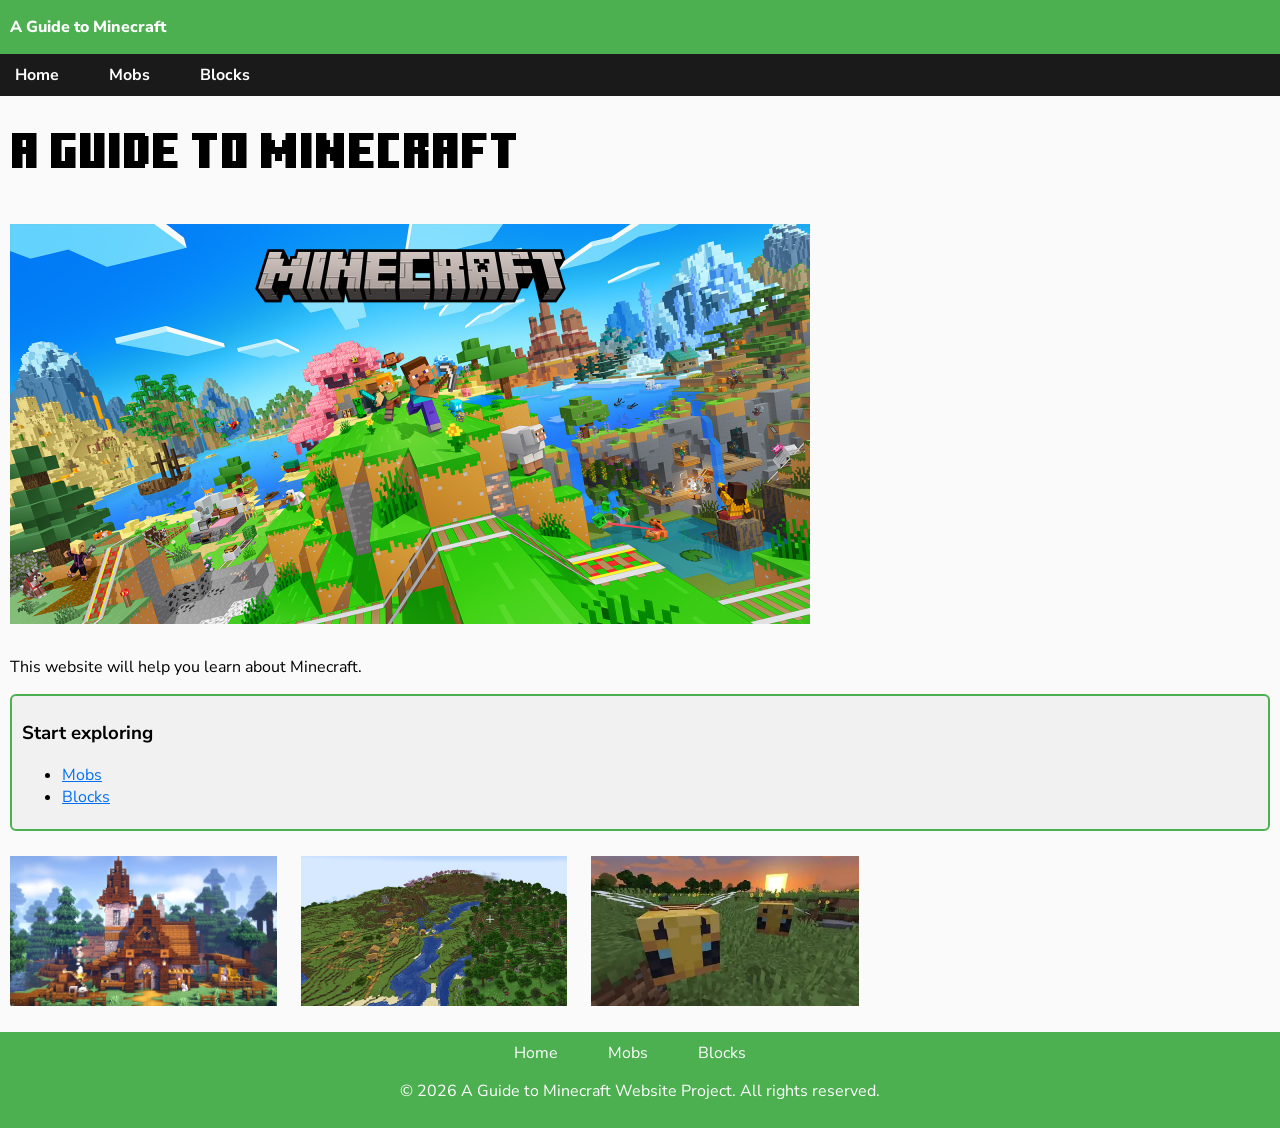
<file: Minecraft Website/index.html>
<!DOCTYPE html>
<html lang="en">

<head>
    <meta charset="utf-8">
    <meta name="viewport" content="width=device-width, initial-scale=1.0">
    <title>A Guide to Minecraft</title>
    <link rel="stylesheet" href="css/style.css">
    <link rel="icon" type="image/png" href="images/favicon.png">
</head>

<body>
    <header>
        <p>A Guide to Minecraft</p>
    </header>

    <nav>
        <ul>
            <li><a href="index.html">Home</a></li>
            <li><a href="mobs/index.html">Mobs</a></li>
            <li><a href="blocks/index.html">Blocks</a></li>
        </ul>
    </nav>

    <main>
        <h1>A Guide to Minecraft</h1>
        <img src="images/hero.jpg" height="400px" alt="Hero image.">
        <p>This website will help you learn about Minecraft.</p>

        <div class="container">
            <h3>Start exploring</h3>
            <ul>
                <li><a href="mobs/index.html">Mobs</a></li>
                <li><a href="blocks/index.html">Blocks</a></li>
            </ul>
        </div>
        <img src="images/house.jpg" height="150px" alt="Image of a minecraft house">
        <img src="images/world.jpg" height="150px" alt="Top-down view of a world.">
        <img src="images/bee.jpg" height="150px">
    </main>

    <footer>
        <a href="index.html">Home</a><a href="mobs/index.html">Mobs</a><a href="blocks/index.html">Blocks</a>
        <p>&copy; 2026 A Guide to Minecraft Website Project. All rights reserved.</p>
    </footer>
</body>

</html>
</file>
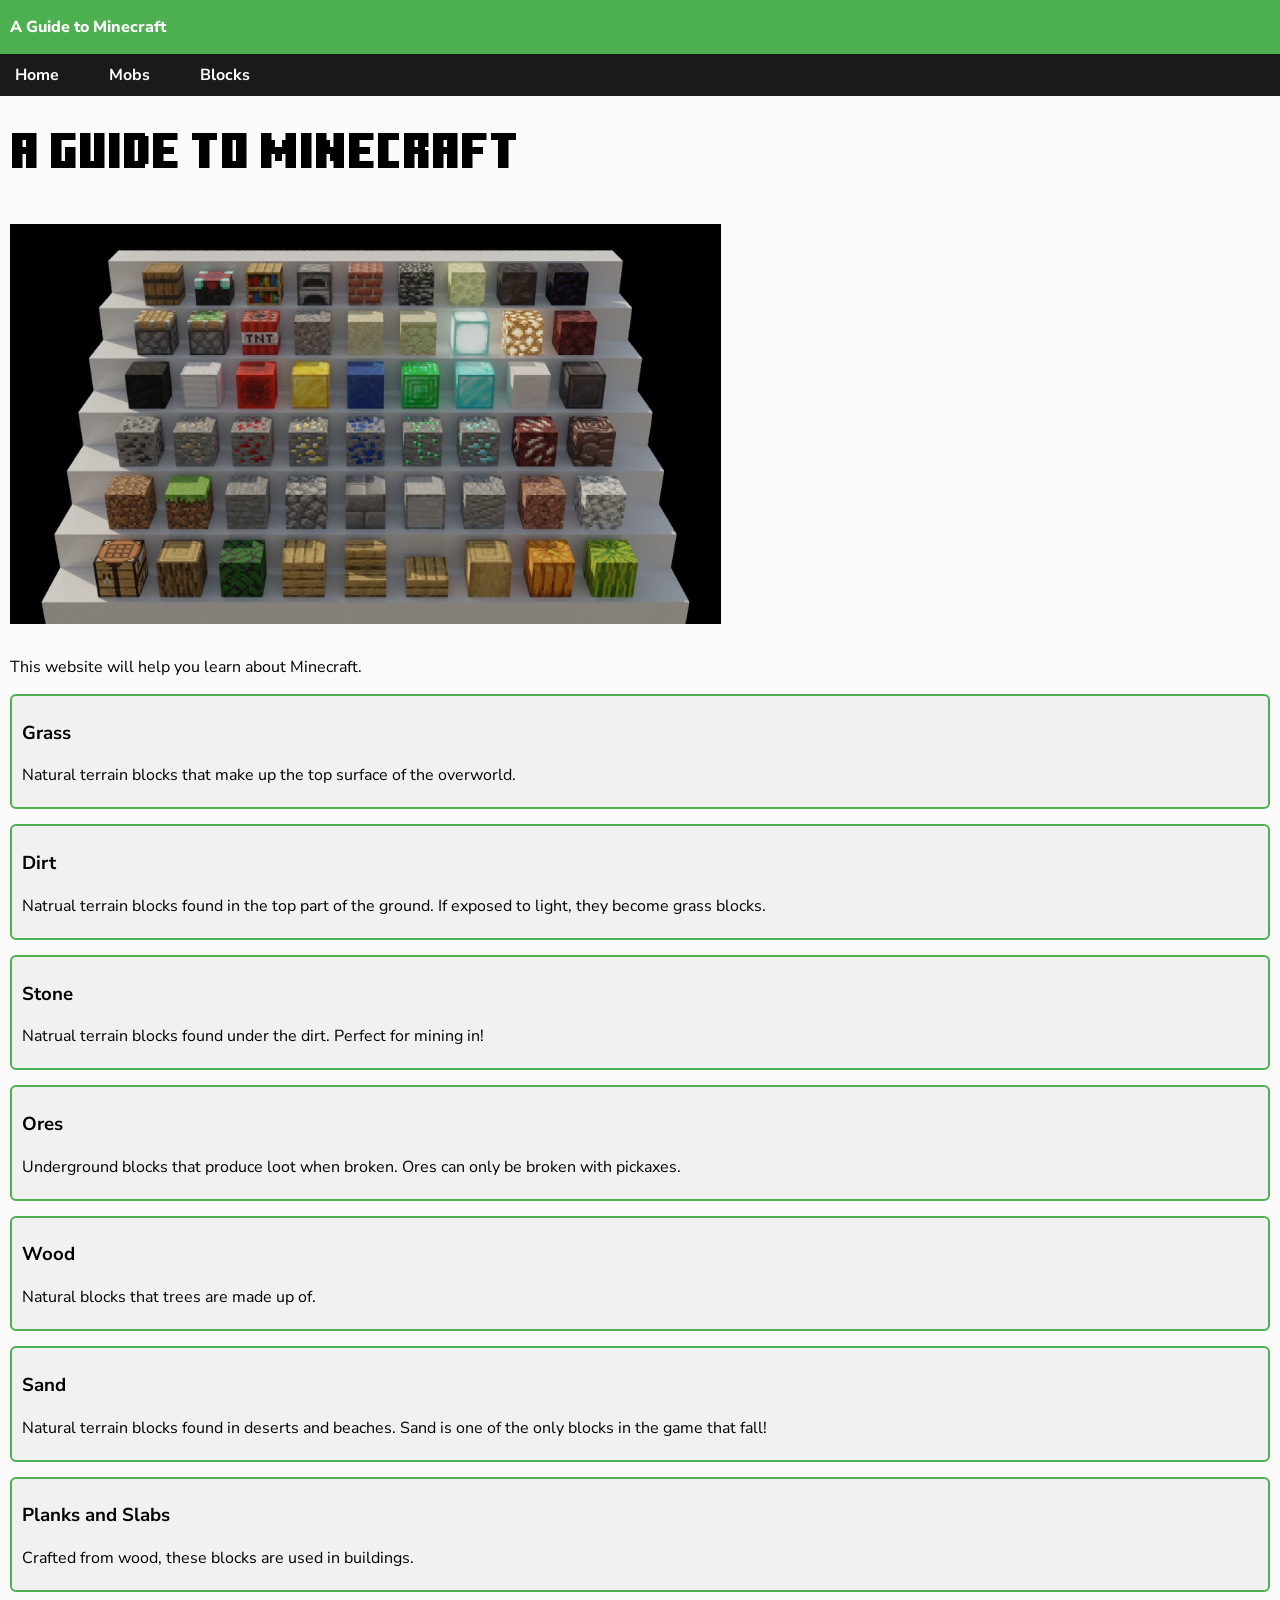
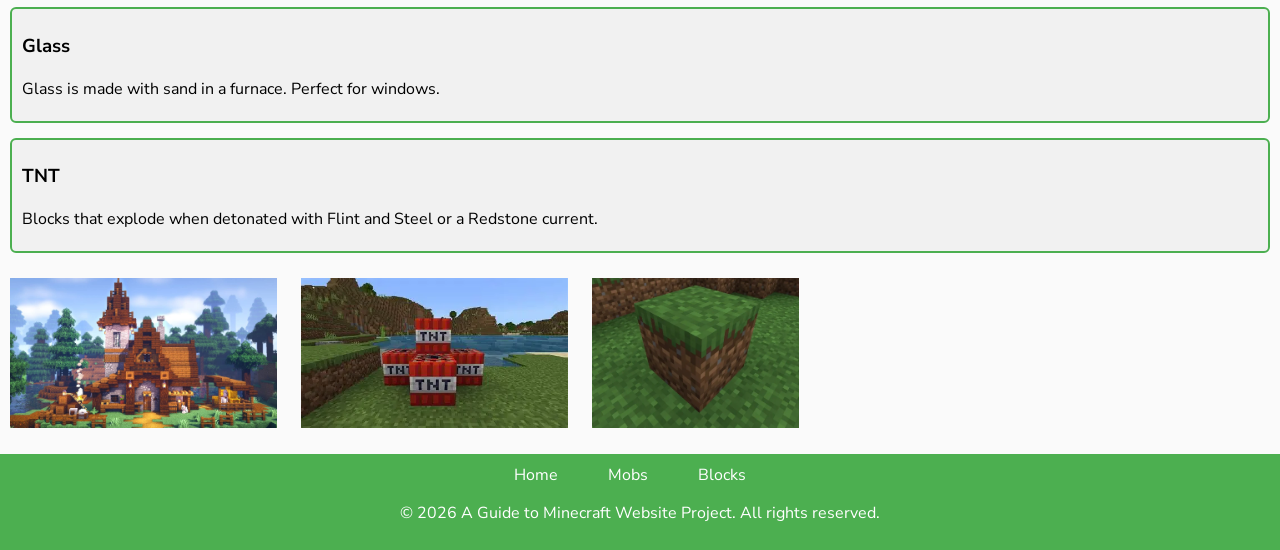
<file: Minecraft Website/blocks/index.html>
<!DOCTYPE html>
<html lang="en">

<head>
    <meta charset="utf-8">
    <meta name="viewport" content="width=device-width, initial-scale=1.0">
    <title>A Guide to Minecraft</title>
    <link rel="stylesheet" href="../css/style.css">
    <link rel="icon" type="image/png" href="../images/favicon.png">
</head>

<body>
    <header>
        <p>A Guide to Minecraft</p>
    </header>

    <nav>
        <ul>
            <li><a href="../index.html">Home</a></li>
            <li><a href="../mobs/index.html">Mobs</a></li>
            <li><a href="index.html">Blocks</a></li>
        </ul>
    </nav>

    <main>
        <h1>A Guide to Minecraft</h1>
        <img src="../images/blocks.jpg" height="400px" alt="An image of Minecraft blocks.">
        <p>This website will help you learn about Minecraft.</p>

        <div class="container">
            <h3>Grass</h3>
            <p>Natural terrain blocks that make up the top surface of the overworld.</p>
        </div>

        <div class="container">
            <h3>Dirt</h3>
            <p>Natrual terrain blocks found in the top part of the ground. If exposed to light, they become grass
                blocks.</p>
        </div>

        <div class="container">
            <h3>Stone</h3>
            <p>Natrual terrain blocks found under the dirt. Perfect for mining in!</p>
        </div>

        <div class="container">
            <h3>Ores</h3>
            <p>Underground blocks that produce loot when broken. Ores can only be broken with pickaxes.</p>
        </div>

        <div class="container">
            <h3>Wood</h3>
            <p>Natural blocks that trees are made up of.</p>
        </div>

        <div class="container">
            <h3>Sand</h3>
            <p>Natural terrain blocks found in deserts and beaches. Sand is one of the only blocks in the game that
                fall!</p>
        </div>

        <div class="container">
            <h3>Planks and Slabs</h3>
            <p>Crafted from wood, these blocks are used in buildings.</p>
        </div>

        <div class="container">
            <h3>Glass</h3>
            <p>Glass is made with sand in a furnace. Perfect for windows.</p>
        </div>

        <div class="container">
            <h3>TNT</h3>
            <p>Blocks that explode when detonated with Flint and Steel or a Redstone current.</p>
        </div>

        <img src="../images/house.jpg" height="150px" alt="Image of a minecraft house">
        <img src="../images/tnt.jpg" height="150px" alt="TNT blocks.">
        <img src="../images/grass.jpg" height="150px" alt="Grass block">
    </main>

    <footer>
        <a href="index.html">Home</a><a href="mobs/index.html">Mobs</a><a href="index.html">Blocks</a>
        <p>&copy; 2026 A Guide to Minecraft Website Project. All rights reserved.</p>
    </footer>
</body>

</html>
</file>
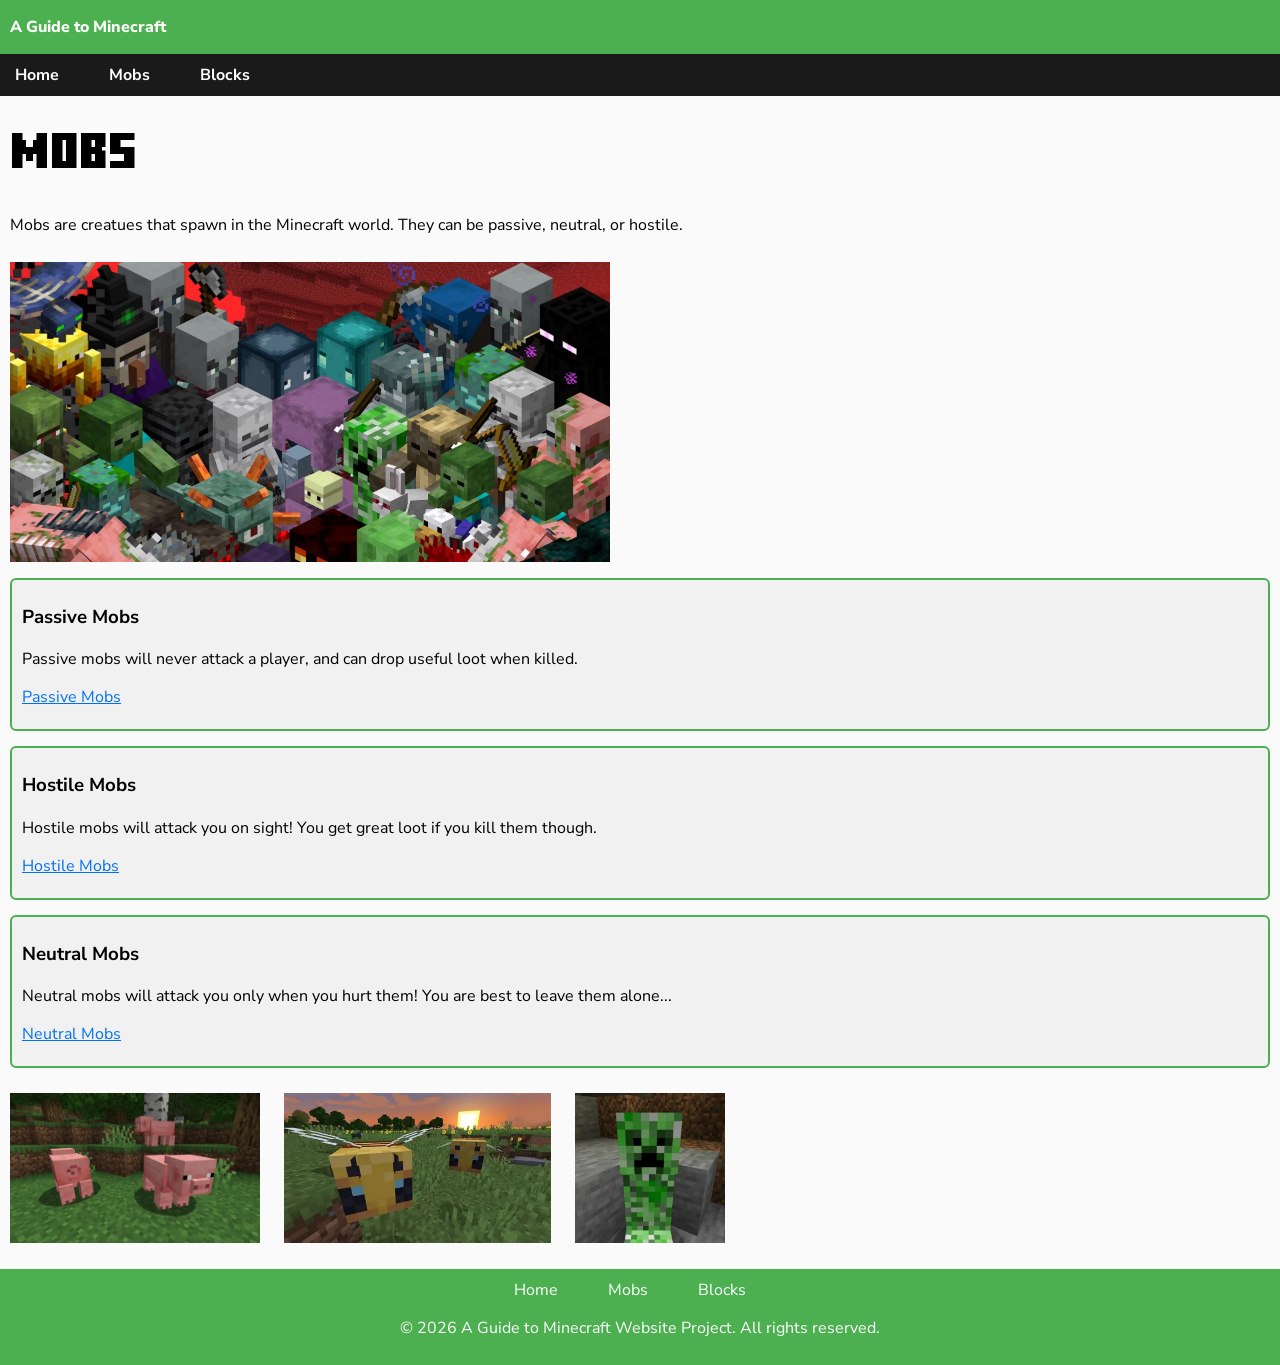
<file: Minecraft Website/mobs/index.html>
<!DOCTYPE html>
<html lang="en">

<head>
    <meta charset="utf-8">
    <meta name="viewport" content="width=device-width, initial-scale=1.0">
    <title>Mobs</title>
    <link rel="stylesheet" href="../css/style.css">
    <link rel="icon" type="image/png" href="../images/favicon.png">
</head>

<body>
    <header>
        <p>A Guide to Minecraft</p>
    </header>

    <nav>
        <ul>
            <li><a href="../index.html">Home</a></li>
            <li><a href="index.html">Mobs</a></li>
            <li><a href="../blocks/index.html">Blocks</a></li>
        </ul>
    </nav>

    <main>
        <h1>Mobs</h1>
        <p>Mobs are creatues that spawn in the Minecraft world. They can be passive, neutral, or hostile.</p>
        <img src="../images/mobs.jpg" height="300px" alt="A group of mobs in Minecraft">

        <div class="container">
            <h3>Passive Mobs</h3>
            <p>Passive mobs will never attack a player, and can drop useful loot when killed.</p>
            <p><a href="passive.html">Passive Mobs</a></p>
        </div>

        <div class="container">
            <h3>Hostile Mobs</h3>
            <p>Hostile mobs will attack you on sight! You get great loot if you kill them though.</p>
            <p><a href="hostile.html">Hostile Mobs</a></p>
        </div>

        <div class="container">
            <h3>Neutral Mobs</h3>
            <p>Neutral mobs will attack you only when you hurt them! You are best to leave them alone...</p>
            <p><a href="neutral.html">Neutral Mobs</a></p>
        </div>

        <img src="../images/pig.jpg" height="150px" alt="Pig">
        <img src="../images/bee.jpg" height="150px" alt="Bee">
        <img src="../images/creeper.jpg" height="150px" alt="Creeper">
    </main>

    <footer>
        <a href="../index.html">Home</a><a href="index.html">Mobs</a><a href="../blocks/index.html">Blocks</a>
        <p>&copy; 2026 A Guide to Minecraft Website Project. All rights reserved.</p>
    </footer>
</body>

</html>
</file>
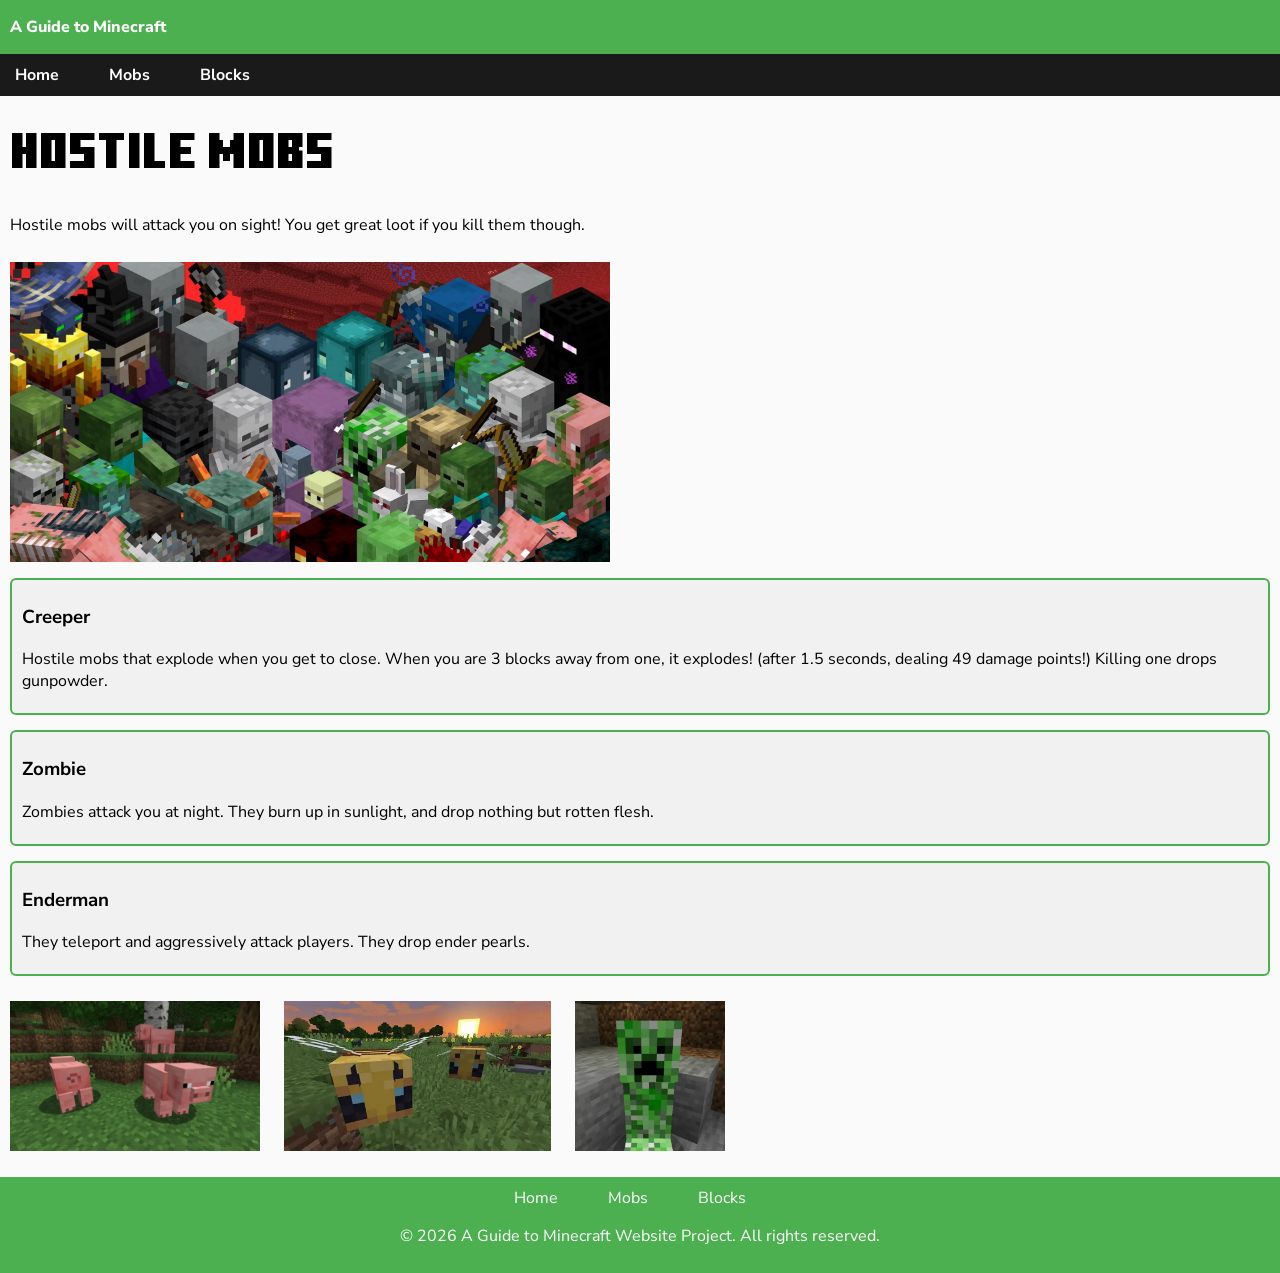
<file: Minecraft Website/mobs/hostile.html>
<!DOCTYPE html>
<html lang="en">

<head>
    <meta charset="utf-8">
    <meta name="viewport" content="width=device-width, initial-scale=1.0">
    <title>Mobs</title>
    <link rel="stylesheet" href="../css/style.css">
    <link rel="icon" type="image/png" href="../images/favicon.png">
</head>

<body>
    <header>
        <p>A Guide to Minecraft</p>
    </header>

    <nav>
        <ul>
            <li><a href="../index.html">Home</a></li>
            <li><a href="index.html">Mobs</a></li>
            <li><a href="../blocks/index.html">Blocks</a></li>
        </ul>
    </nav>

    <main>
        <h1>Hostile Mobs</h1>
        <p>Hostile mobs will attack you on sight! You get great loot if you kill them though.</p>
        <img src="../images/mobs.jpg" height="300px" alt="A group of mobs in Minecraft">

        <div class="container">
            <h3>Creeper</h3>
            <p>Hostile mobs that explode when you get to close. When you are 3 blocks away from one, it explodes!
                (after 1.5 seconds, dealing 49 damage points!) Killing one drops gunpowder.</p>
        </div>

        <div class="container">
            <h3>Zombie</h3>
            <p>Zombies attack you at night. They burn up in sunlight, and drop nothing but rotten flesh.</p>
        </div>

        <div class="container">
            <h3>Enderman</h3>
            <p>They teleport and aggressively attack players. They drop ender pearls.</p>
        </div>

        <img src="../images/pig.jpg" height="150px" alt="Pig">
        <img src="../images/bee.jpg" height="150px" alt="Bee">
        <img src="../images/creeper.jpg" height="150px" alt="Creeper">
    </main>

    <footer>
        <a href="../index.html">Home</a><a href="index.html">Mobs</a><a href="../blocks/index.html">Blocks</a>
        <p>&copy; 2026 A Guide to Minecraft Website Project. All rights reserved.</p>
    </footer>
</body>

</html>
</file>
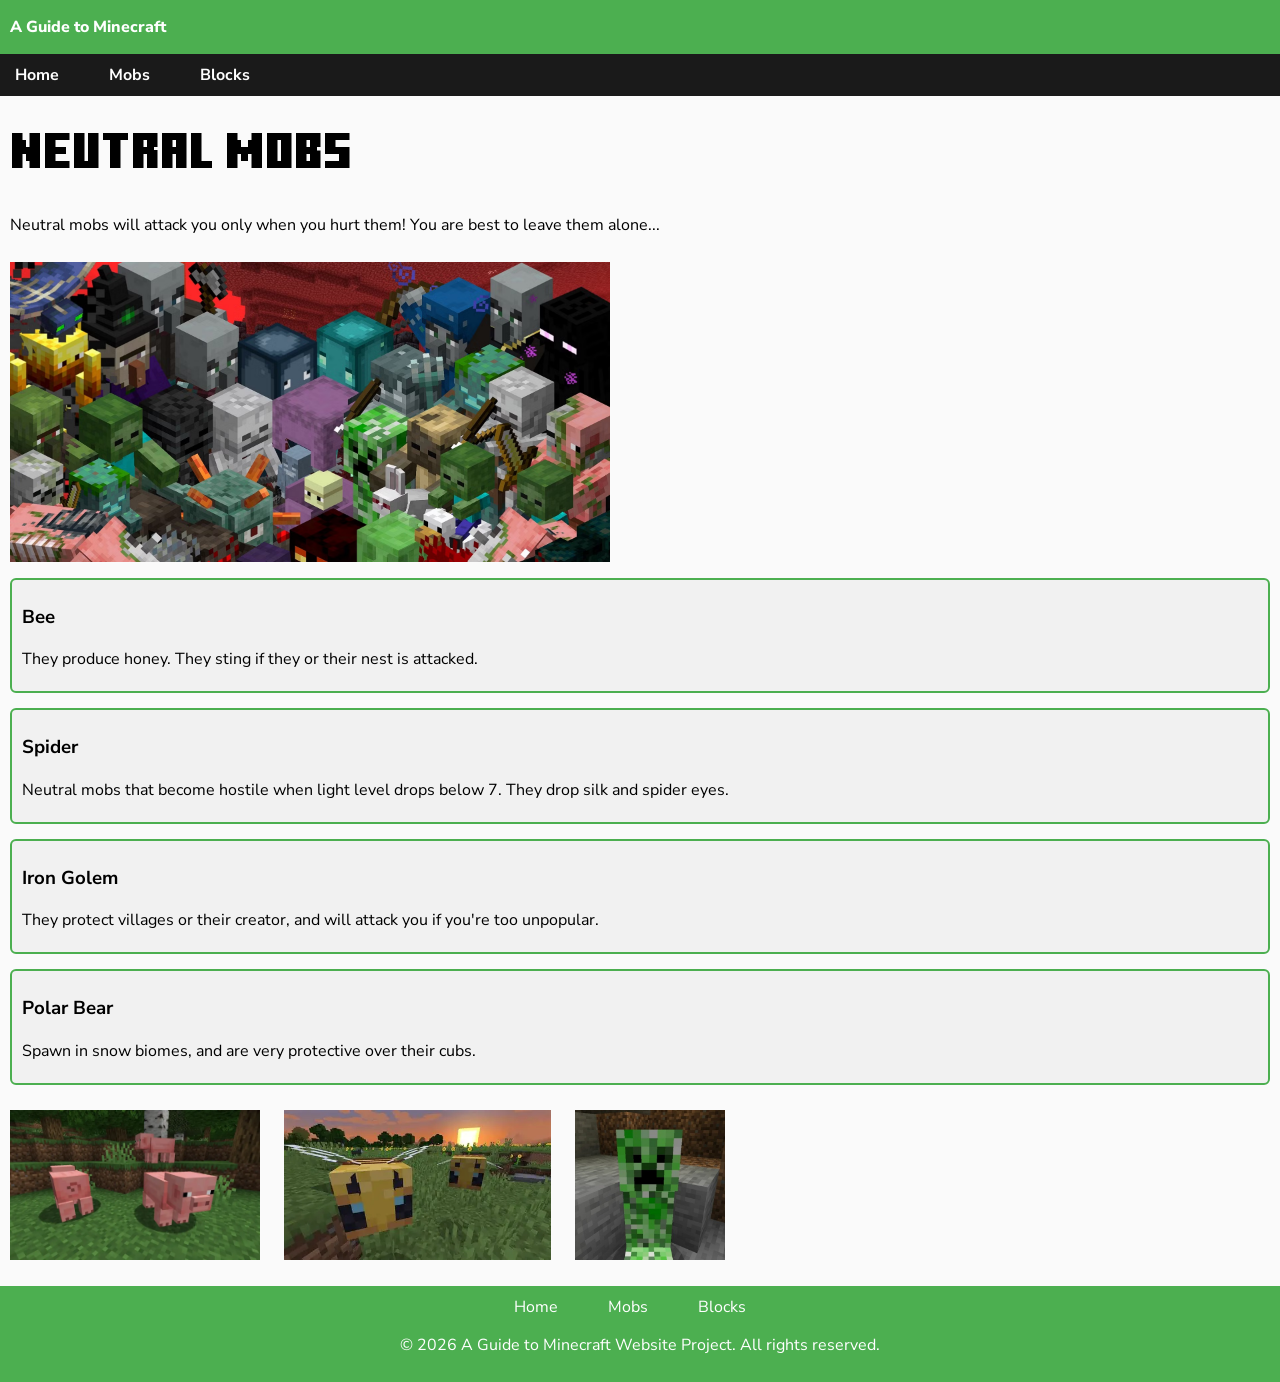
<file: Minecraft Website/mobs/neutral.html>
<!DOCTYPE html>
<html lang="en">

<head>
    <meta charset="utf-8">
    <meta name="viewport" content="width=device-width, initial-scale=1.0">
    <title>Mobs</title>
    <link rel="stylesheet" href="../css/style.css">
    <link rel="icon" type="image/png" href="../images/favicon.png">
</head>

<body>
    <header>
        <p>A Guide to Minecraft</p>
    </header>

    <nav>
        <ul>
            <li><a href="../index.html">Home</a></li>
            <li><a href="index.html">Mobs</a></li>
            <li><a href="../blocks/index.html">Blocks</a></li>
        </ul>
    </nav>

    <main>
        <h1>Neutral Mobs</h1>
        <p>Neutral mobs will attack you only when you hurt them! You are best to leave them alone...</p>
        <img src="../images/mobs.jpg" height="300px" alt="A group of mobs in Minecraft">
        <div class="container">
            <h3>Bee</h3>
            <p>They produce honey. They sting if they or their nest is attacked.</p>
        </div>

        <div class="container">
            <h3>Spider</h3>
            <p>Neutral mobs that become hostile when light level drops below 7. They drop silk and spider eyes.</p>
        </div>

        <div class="container">
            <h3>Iron Golem</h3>
            <p>They protect villages or their creator, and will attack you if you're too unpopular.</p>
        </div>

        <div class="container">
            <h3>Polar Bear</h3>
            <p>Spawn in snow biomes, and are very protective over their cubs.</p>
        </div>

        <img src="../images/pig.jpg" height="150px" alt="Pig">
        <img src="../images/bee.jpg" height="150px" alt="Bee">
        <img src="../images/creeper.jpg" height="150px" alt="Creeper">
    </main>

    <footer>
        <a href="../index.html">Home</a><a href="index.html">Mobs</a><a href="../blocks/index.html">Blocks</a>
        <p>&copy; 2026 A Guide to Minecraft Website Project. All rights reserved.</p>
    </footer>
</body>

</html>
</file>
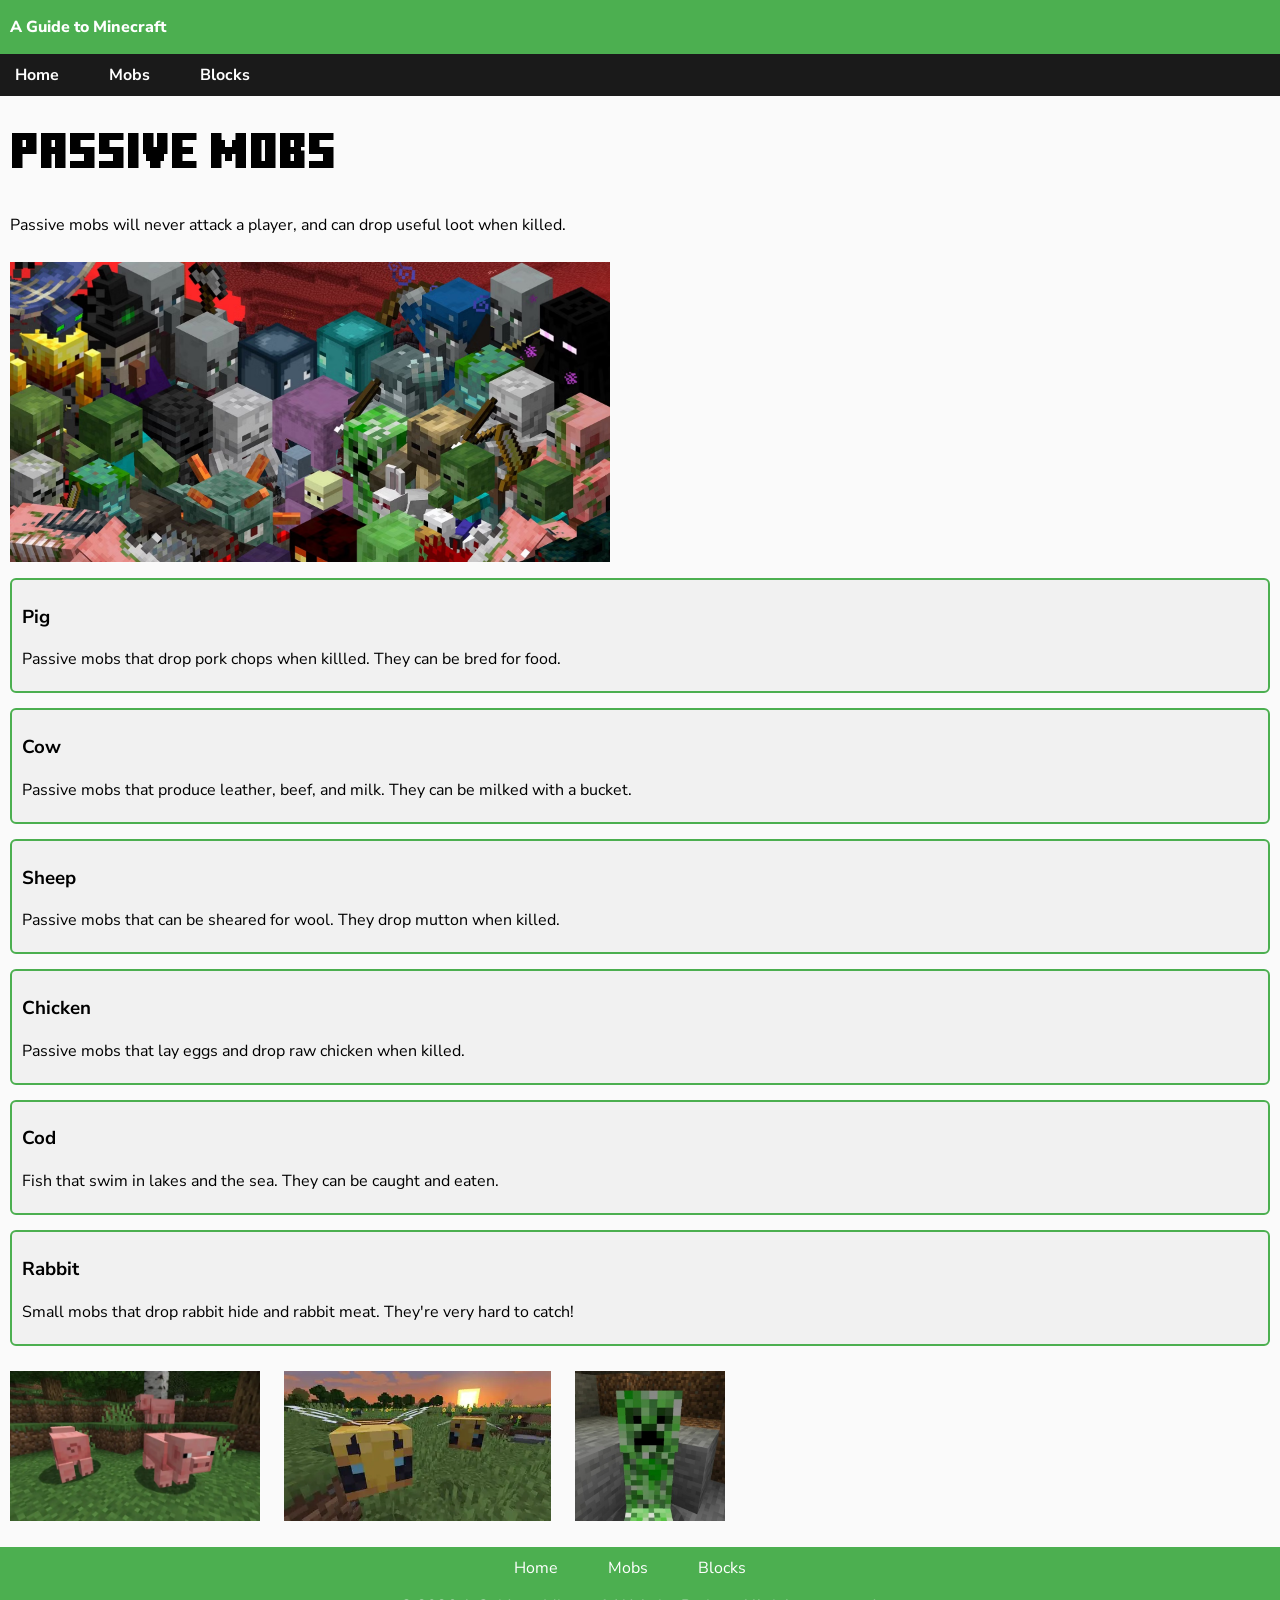
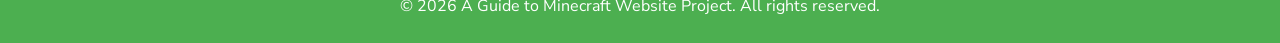
<file: Minecraft Website/mobs/passive.html>
<!DOCTYPE html>
<html lang="en">

<head>
    <meta charset="utf-8">
    <meta name="viewport" content="width=device-width, initial-scale=1.0">
    <title>Mobs</title>
    <link rel="stylesheet" href="../css/style.css">
    <link rel="icon" type="image/png" href="../images/favicon.png">
</head>

<body>
    <header>
        <p>A Guide to Minecraft</p>
    </header>

    <nav>
        <ul>
            <li><a href="../index.html">Home</a></li>
            <li><a href="index.html">Mobs</a></li>
            <li><a href="../blocks/index.html">Blocks</a></li>
        </ul>
    </nav>

    <main>
        <h1>Passive Mobs</h1>
        <p>Passive mobs will never attack a player, and can drop useful loot when killed.</p>
        <img src="../images/mobs.jpg" height="300px" alt="A group of mobs in Minecraft">

        <div class="container">
            <h3>Pig</h3>
            <p>Passive mobs that drop pork chops when killled. They can be bred for food.</p>
        </div>

        <div class="container">
            <h3>Cow</h3>
            <p>Passive mobs that produce leather, beef, and milk. They can be milked with a bucket.</p>
        </div>

        <div class="container">
            <h3>Sheep</h3>
            <p>Passive mobs that can be sheared for wool. They drop mutton when killed.</p>
        </div>

        <div class="container">
            <h3>Chicken</h3>
            <p>Passive mobs that lay eggs and drop raw chicken when killed.</p>
        </div>

        <div class="container">
            <h3>Cod</h3>
            <p>Fish that swim in lakes and the sea. They can be caught and eaten.</p>
        </div>

        <div class="container">
            <h3>Rabbit</h3>
            <p>Small mobs that drop rabbit hide and rabbit meat. They're very hard to catch!</p>
        </div>

        <img src="../images/pig.jpg" height="150px" alt="Pig">
        <img src="../images/bee.jpg" height="150px" alt="Bee">
        <img src="../images/creeper.jpg" height="150px" alt="Creeper">
    </main>

    <footer>
        <a href="../index.html">Home</a><a href="index.html">Mobs</a><a href="../blocks/index.html">Blocks</a>
        <p>&copy; 2026 A Guide to Minecraft Website Project. All rights reserved.</p>
    </footer>
</body>

</html>
</file>
<file: Minecraft Website/css/style.css>
@import url("base.css");
@import url("components/header.css");
@import url("components/footer.css")
</file>
